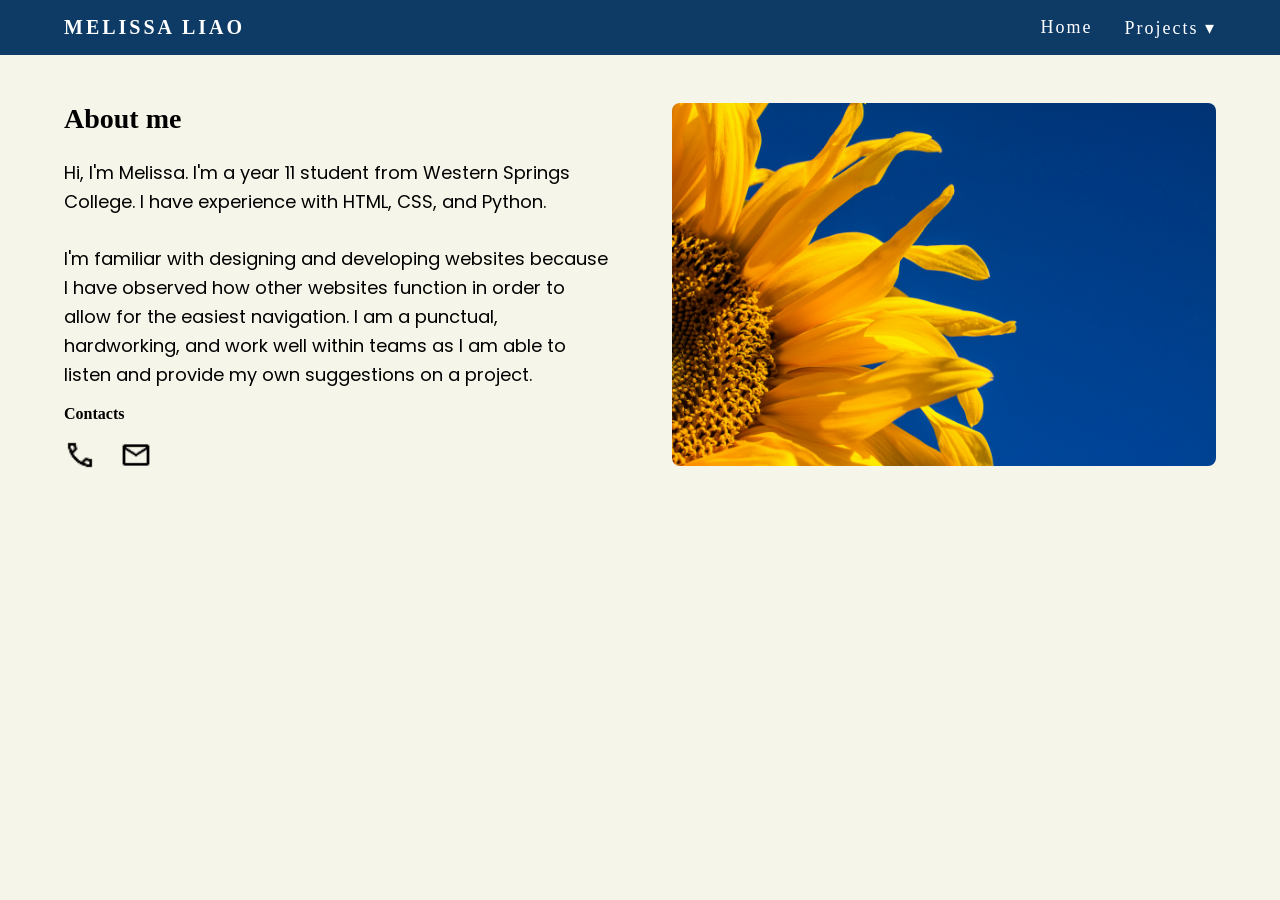
<file: index.html>
<!DOCTYPE html>
<html lang="en">
<head>
    <meta charset="UTF-8">
    <meta name="viewport" content="width=device-width, initial-scale=1.0">
    <title>Melissa Liao's Portfolio</title>
    <link rel="stylesheet" href="style.css">

    <!--FONTS-->

    <!--DM SERIF TEXT-->
    <link rel="preconnect" href="https://fonts.googleapis.com">
<link rel="preconnect" href="https://fonts.gstatic.com" crossorigin>
<link href="https://fonts.googleapis.com/css2?family=DM+Serif+Text:ital@0;1&display=swap" rel="stylesheet">

    <!--POPPINS-->
<link rel="preconnect" href="https://fonts.googleapis.com">
<link rel="preconnect" href="https://fonts.gstatic.com" crossorigin>
<link href="https://fonts.googleapis.com/css2?family=DM+Serif+Text:ital@0;1&family=Poppins:ital,wght@0,100;0,200;0,300;0,400;0,500;0,600;0,700;0,800;0,900;1,100;1,200;1,300;1,400;1,500;1,600;1,700;1,800;1,900&display=swap" rel="stylesheet">

</head>
<body>
    <!--NAVIGATION BAR-->
<nav>
    <div class="logo">
        <h4>Melissa Liao</h4>
    </div>
    
    <ul class="nav-links">
        <li><a href="index.html">Home</a></li>
        <div class="dropdown">

        <li><a href="projects.html">Projects &#x25BE;</a></li>
            <!--DROPDOWN MENU-->
            <ul class="dropdown_list">
                <li class="dropdown_item">
                    <a href="projects.html#project__1" class="dropdown_link">Project 1</a>
                    <a href="projects.html#project__2" class="dropdown_link">Project 2</a>
                    <a href="projects.html#project__3" class="dropdown_link">Project 3</a>
                </li>
            </ul>
        </div>
        
        
    </ul>
</nav>

<!--ABOUT ME-->

<main class="container">
    <section class="aboutme">
        <h3>About me</h3>
        <p>Hi, I'm Melissa. I'm a year 11 student from Western Springs College.
        I have experience with HTML, CSS, and Python. <br><br>
        I'm familiar with designing and developing websites because I 
        have observed how other websites function in order to allow
        for the easiest navigation.
        I am a punctual, hardworking, and work well within teams as 
        I am able to listen and provide my own suggestions on a project.</p>
        <div class="contacts">
    <h4>Contacts</h4>
    <ul class="contact-ul">
        <li>
            <a href="tel:+64 28 419 1851"><img src="/Portfolio_images/call_icon.png"></a>
        </li>
        <li>
            <a href="mailto:MelissaLiao1852@gmail.com">
            <img src="/Portfolio_images/mail_icon.png">
            </a>
        </li>
    </ul>
</div>
    </section>
    

<!--Big image for about me page-->
    <div class="homepage-img">
        <img src="/Portfolio_images/about_me_image.jpg" alt="Image of Sunflower on a blue background">
    </div>
    
</main>
<!--Contacts-->




</body>
</html>
</file>
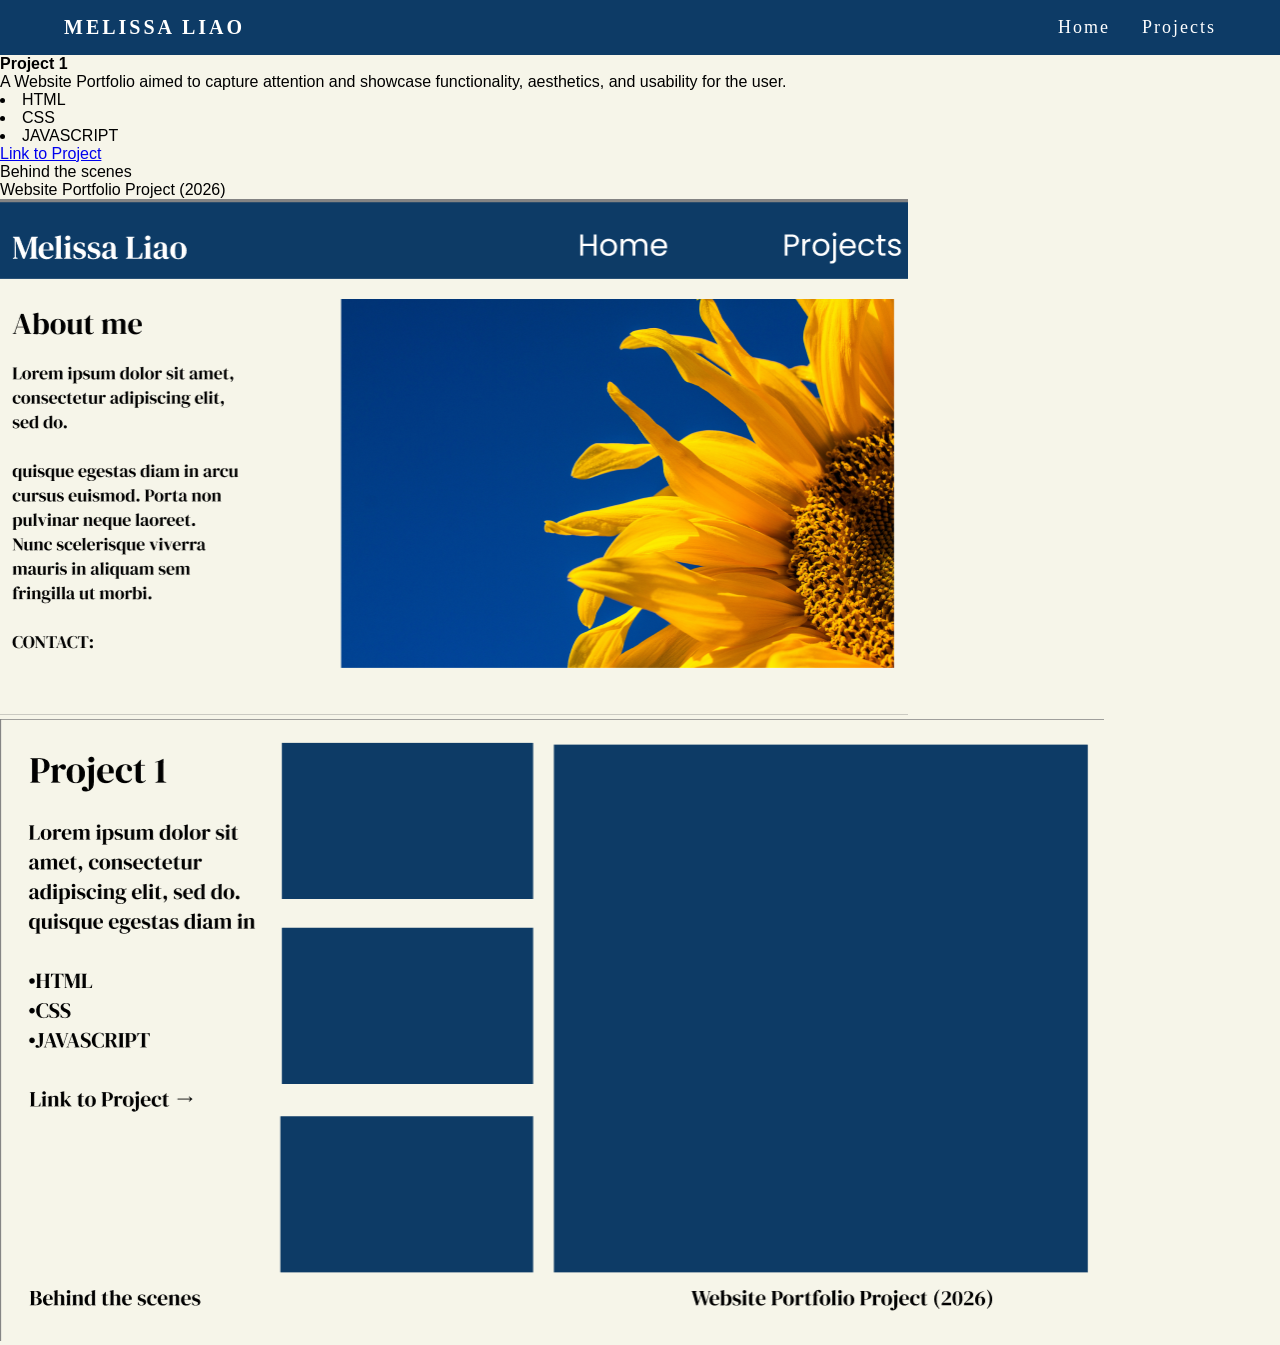
<file: project_1.html>
<!DOCTYPE html>
<html lang="en">
<head>
    <meta charset="UTF-8">
    <meta name="viewport" content="width=device-width, initial-scale=1.0">
    <title>Project 1</title>
    <link rel="stylesheet" href="style.css">
</head>
<body>
        <!--NAVIGATION BAR-->
<nav>
    <div class="logo">
        <h4>Melissa Liao</h4>
    </div>
    
    <ul class="nav-links">
        <li><a href="index.html">Home</a></li>
        <li><a href="project_1.html">Projects</a></li>
    </ul>
</nav>

<!--Project 1-->
<div class="projectcontainer">
<h4>Project 1</h4>
<p>A Website Portfolio aimed to capture attention and showcase functionality, aesthetics, and usability for the user. </p>
<ul>
    <li>HTML</li>
    <li>CSS</li>
    <li>JAVASCRIPT</li>
</ul>

<p><a href="https://github.com/MelissaLiao753/Melissa_Liao_Portfolio_2026">Link to Project</a></p>
<p>Behind the scenes</p>



<p>Website Portfolio Project (2026)</p>
<img src="/Portfolio_images/website_process_1.png" alt="Homepage drafted using Figma.">
<img src="/Portfolio_images/website_process_2.png" alt="Project 1 drafted using Figma">
</div>
</body>
</html>
</file>
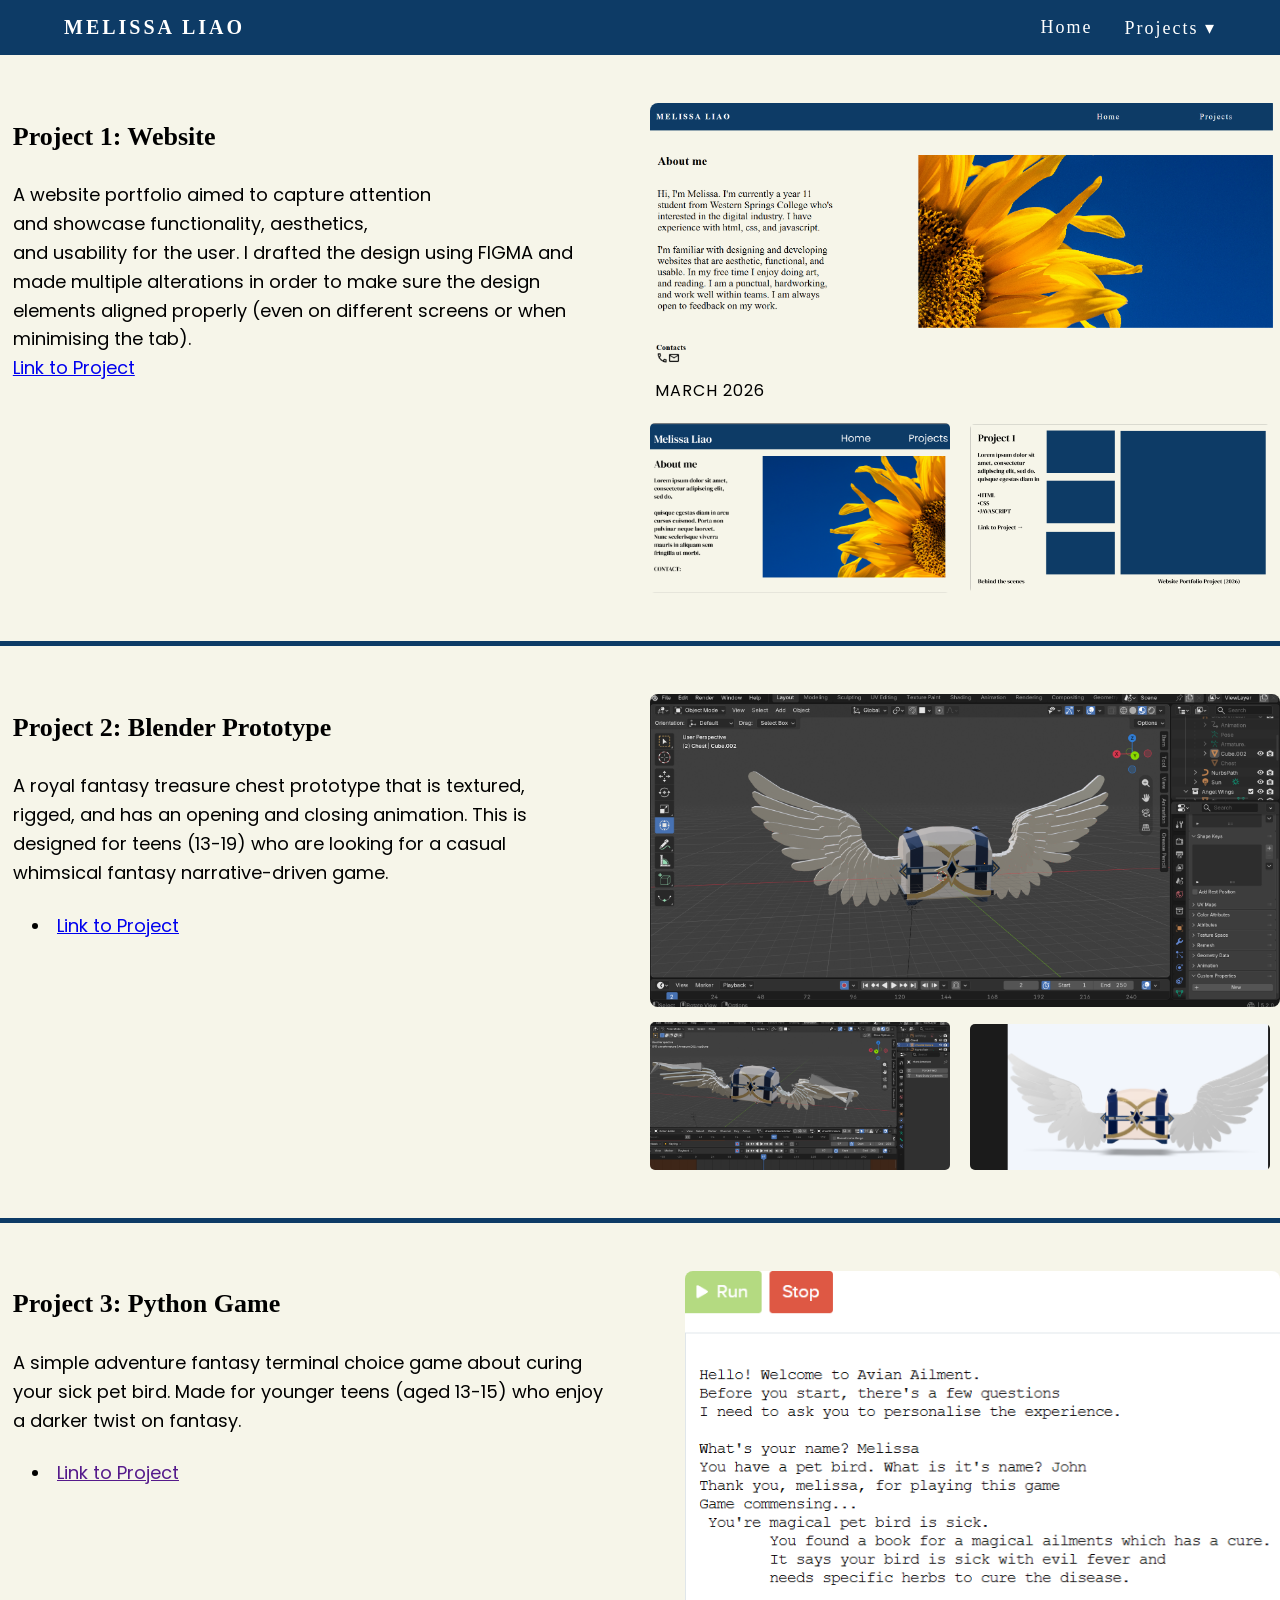
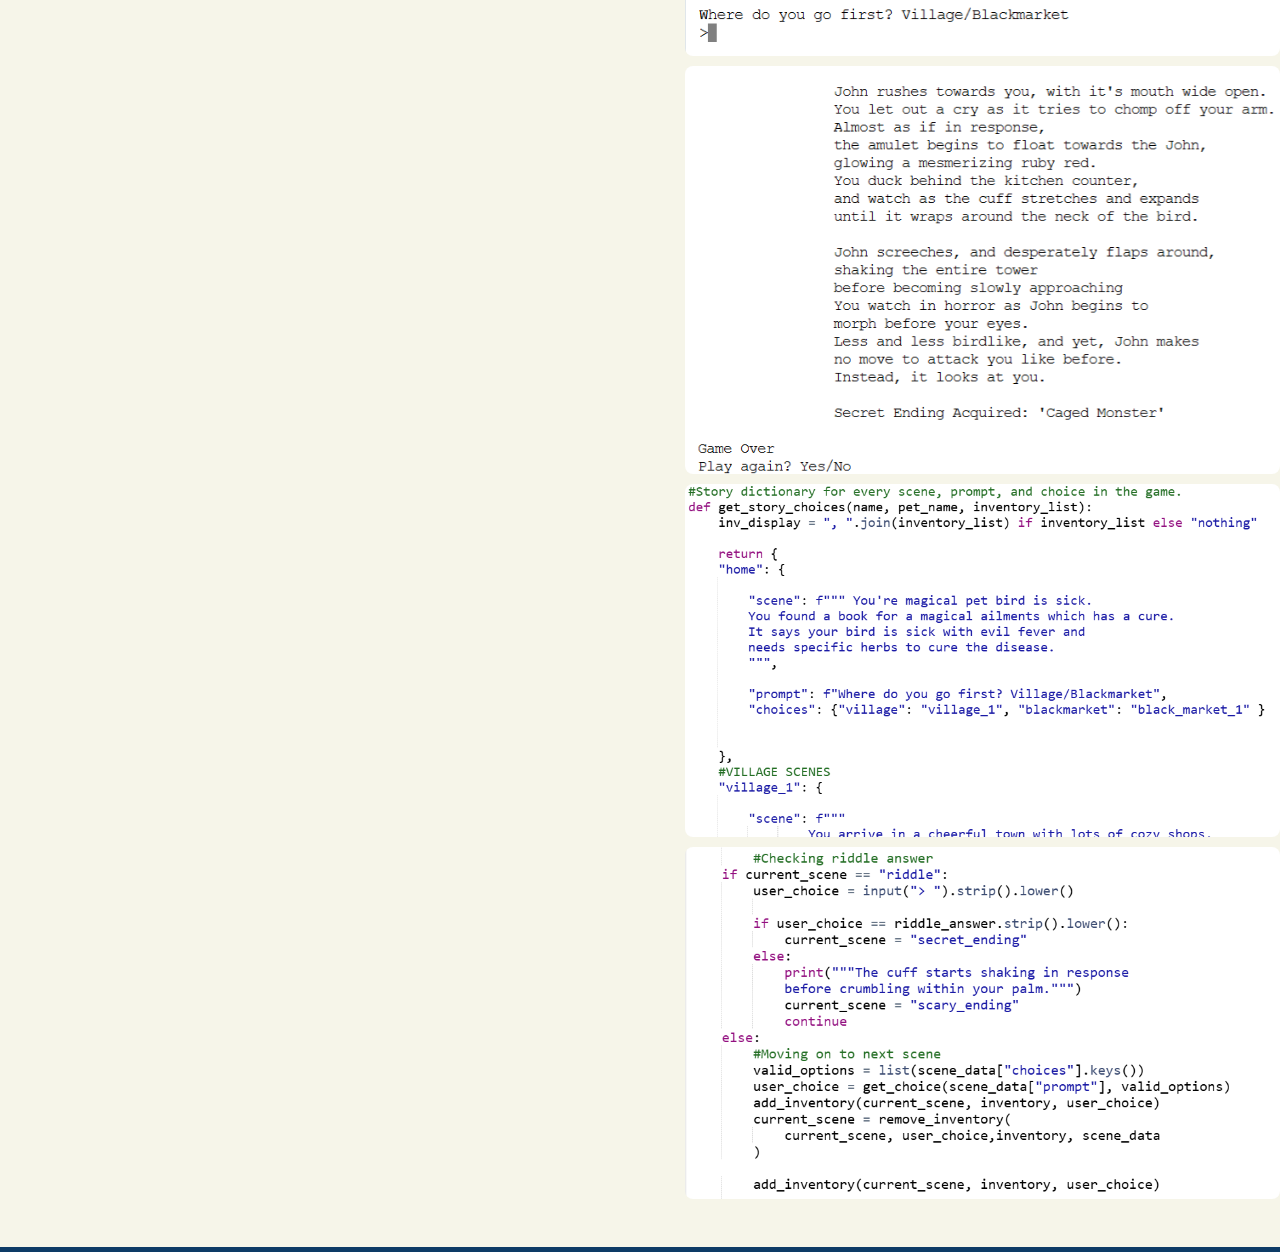
<file: projects.html>
<!DOCTYPE html>
<html lang="en">
<head>
    <meta charset="UTF-8">
    <meta name="viewport" content="width=device-width, initial-scale=1.0">
    <title>Projects</title>
    <link rel="stylesheet" href="style.css">
    <!--DM Serif-->
    <link rel="preconnect" href="https://fonts.googleapis.com">
    <link rel="preconnect" href="https://fonts.gstatic.com" crossorigin>
    <link href="https://fonts.googleapis.com/css2?family=DM+Serif+Text:ital@0;1&display=swap" rel="stylesheet">

    <!--POPPINS-->
    <link rel="preconnect" href="https://fonts.googleapis.com">
    <link rel="preconnect" href="https://fonts.gstatic.com" crossorigin>
    <link href="https://fonts.googleapis.com/css2?family=DM+Serif+Text:ital@0;1&family=Poppins:ital,wght@0,100;0,200;0,300;0,400;0,500;0,600;0,700;0,800;0,900;1,100;1,200;1,300;1,400;1,500;1,600;1,700;1,800;1,900&display=swap" rel="stylesheet">

</head>

<body>
        <!--NAVIGATION BAR-->
    <nav>
        <div class="logo">
            <h4>Melissa Liao</h4>
        </div>
        
    <ul class="nav-links">
        <li><a href="index.html">Home</a></li>
        <div class="dropdown">

        <li><a href="projects.html">Projects &#x25BE;</a></li>
            <!--DROPDOWN MENU-->
            <ul class="dropdown_list">
                <li class="dropdown_item">
                    <a href="projects.html#project__1" class="dropdown_link">Project 1</a>
                    <a href="projects.html#project__2" class="dropdown_link">Project 2</a>
                    <a href="projects.html#project__3" class="dropdown_link">Project 3</a>
                </li>
            </ul>
        </div>

        </ul>
    </nav>

<!--Project 1-->
    <main class="project-wrapper">
        <section class="project_container" id="project__1">
            <div class = "project_details">
                <h3>Project 1: Website</h3>
                    <p>A website portfolio aimed to capture attention <br>
                    and showcase functionality, aesthetics, <br>and usability for the user.
                    I drafted the design using FIGMA and made multiple alterations in order
                    to make sure the design elements aligned properly 
                    (even on different screens or when minimising the tab).</p>

                <a href="https://github.com/MelissaLiao753/Melissa_Liao_Portfolio_2026">Link to Project</a>
            </div>
            <div class="img-side">
                    <div id="big_image">
                        <figure>
                            <img src="/Portfolio_images/website_aboutme_final.png" alt="Finished website about me page">
                            <figcaption>MARCH 2026</figcaption>
                        </figure>
                    </div>
                    <div class="small_images">
                        <img src="/Portfolio_images/website_process_1.png" alt="Homepage drafted using Figma.">
                        <img src="/Portfolio_images/website_process_2.png" alt="Project 1 drafted using Figma">
                    </div>     
            </div>
        </section>


<!--Project 2-->
        <section class="project_container" id="project__2">
            <div class = project_details>
                <h3>Project 2: Blender Prototype</h3>
                <p>A royal fantasy treasure chest prototype that is textured, rigged, 
                and has an opening and closing animation.
                This is designed for teens (13-19) who are looking for a casual 
                whimsical fantasy narrative-driven game. </p>
                <ul class="project_links">
                    <li><a href="https://github.com/MelissaLiao753/Game-Assets/blob/main/obj_chest_melissaLiao_01.blend">Link to Project</a></li>
                </ul>
            </div>
            <div class="img-side">
                    <div id="big_image">
                    <img src = "/Portfolio_images/blender_chest.png">
                    </div>
                <div class = "small_images">
                    <img src = "/Portfolio_images/blender_chest_animation.png">
                    <img src = "/Portfolio_images/blender_chest_glb.png">
                </div>
            </div>
        </section>


<!--Project 3-->
        <section class="project_container" id="project__3">
            <div class="project_details">
                <h3>Project 3: Python Game</h3>
                <p>A simple adventure fantasy terminal choice game 
                about curing your sick pet bird. 
                Made for younger teens (aged 13-15) who enjoy a darker twist on fantasy. 
                </p>
                <ul class="project_links">
                    <li><a href="">Link to Project</a></li>
                </ul>
            </div>
            <div class="img-side">
                    <div class="small_images_grid">
                    <img src="Portfolio_images/python_intro_game.png">
                    <img src="Portfolio_images/python_secret_ending.png">
                    <img src="Portfolio_images/python_dictionary_code.png">
                    <img src="Portfolio_images/python_main_loop.png">
                    </div>
            </div>
        </section>
    </main>

</body>
</html>
</file>
<file: style.css>
*{
    margin: 0;
    padding: 0;
    box-sizing: border-box;
    list-style-position: inside;
}

html{
    scroll-behavior: smooth;
}

body{
    background-color: #F6F5E9;
    font-family: 'Poppins', sans-serif;
    color: #000000;
}


/*NAVIGATION BAR*/
nav{
    display: flex;
    justify-content: space-between;
    align-items: center;
    padding: 1rem 5%;
    background-color: #0D3B66;
    font-family: 'DM serif Display', serif;
    position: sticky;
    top: 0;
    z-index: 1000;
}

.logo {
    color: #FFFFFF;
    text-transform: uppercase;
    letter-spacing: 3px;
    font-size: 20px;
    
}

.nav-links{
    display: flex;
    justify-content: space-around;
    gap: 2rem;
    list-style: none;
    font-size: 18px;
    
}

.nav-links a{
    color: #FFFFFF;
    text-decoration: none;
    letter-spacing: 2px;
    transition: color 0.3s ease;
    
    
}

.nav-links a:hover{
    color: #ffe0b0;
    text-decoration: none;
    letter-spacing: 2px;

    
}
/*DROPDOWN MENU*/
.dropdown {
    position: relative;

}

.dropdown:hover .dropdown_list{
    display: block;
    visibility: visible;
    background-color: #115879;
}

.dropdown_list {
    background-color: #115879;
    position: absolute;
    left: 0;
    top: 100%;
    min-width: 120px;
    list-style: none;
    visibility: hidden;

}


.dropdown_item {
    padding: 10px 15px;
    cursor: pointer;
    font-family: 'Poppins', sans-serif;
    font-size: 14px;
}

/*HOMEPAGE INFO*/
.container {
    display: flex;
    align-items: flex-start;
    gap: 4rem;
    padding: 3rem 5%;
}



.homepage-img img{
    width: 100%;
    max-width: 600px;
    max-height: 400px;
    object-fit: cover;
    border-radius: 8px;
}

.homepage-img{
    flex: 1;
    display: flex;
    justify-content: center;
}

.aboutme{
    flex: 1;
}

.aboutme p{
    font-size: 18px;
    line-height: 1.6;
    margin-bottom: 1rem;
    min-width: 200px;
 
}

.aboutme h3{
    padding-bottom: 1.5rem;
    font-family: DM serif;
    font-size: 28px;
}

/*CONTACTS*/

.contacts h4 {
    font-family: 'DM Serif Display', serif;
    margin-bottom: 1rem;
    
}

.contact-ul{
    display: flex;
    align-items: center;
    gap: 1.5rem;
    list-style: none;
}

.contact-ul img{
    width: 32px;
    height: 32px;
}


/*PROJECTS PAGE*/
.projects-wrapper {
    padding: 2rem 5%;
    width: 100%;
}

.project_container{
    display: flex;
    align-items: flex-start;
    gap: 4rem;
    justify-content: space-between;
    padding: 3rem 0;
    border-bottom: 5px solid #0D3B66;
}


.project_details{
    flex: 1;
    padding:1%;
    font-size: 18px;
    line-height: 1.6;
    min-width: 200px;
}

.project_details h3 {
    margin-top: 0;
    padding-bottom: 1.5rem;
    font-family: 'DM Serif Display', serif;
    font-size: 26px;
}

.project_links{
    margin: 1.5rem 0;
    padding-left: 1.2rem;
}

.img-side{
    display: flex;
    flex-direction: column;
    gap: 15px;
    flex: 1;
    width: 100%;
}

.small_images{

    display: flex;
    flex-direction: row;
    gap:20px;
    align-items: flex-end;
    padding-right: 10px;
    width: 100%;
    height: auto;

}



.small_images img{
    min-width: 100px;
    max-width: 300px;
    height: auto;
    border-radius: 5px;
    display: block;
    object-fit: cover;

}

.small_images_grid {
    display: grid;
    grid-template-columns: 2, 150px;
    grid-template-rows: 2, 150px;
    gap: 10px;
    flex-shrink: 0;
}


.small_images_grid img{
    width: 100%;
    height: auto;
    object-fit: cover;
    border-radius: 8px;
}


#big_image img{
    width: 100%;
    height: auto;
    border-radius: 8px;
    display: block;
}

#big_image figcaption {
    font-size: 11;
    letter-spacing: 1px;
    margin: 5px;
    color: #000000;
}




@media (max-width: 768px) {
    .container,
    .project_container{
        flex-direction: column;
        gap: 2rem;
    }
    .nav-links {
        width: auto;
        gap: 1rem;
    }
        .small-images {
        flex-direction: column;
    }
    .dropdown_list {
        left: initial;
        right: 0;
    }
    
}
</file>
